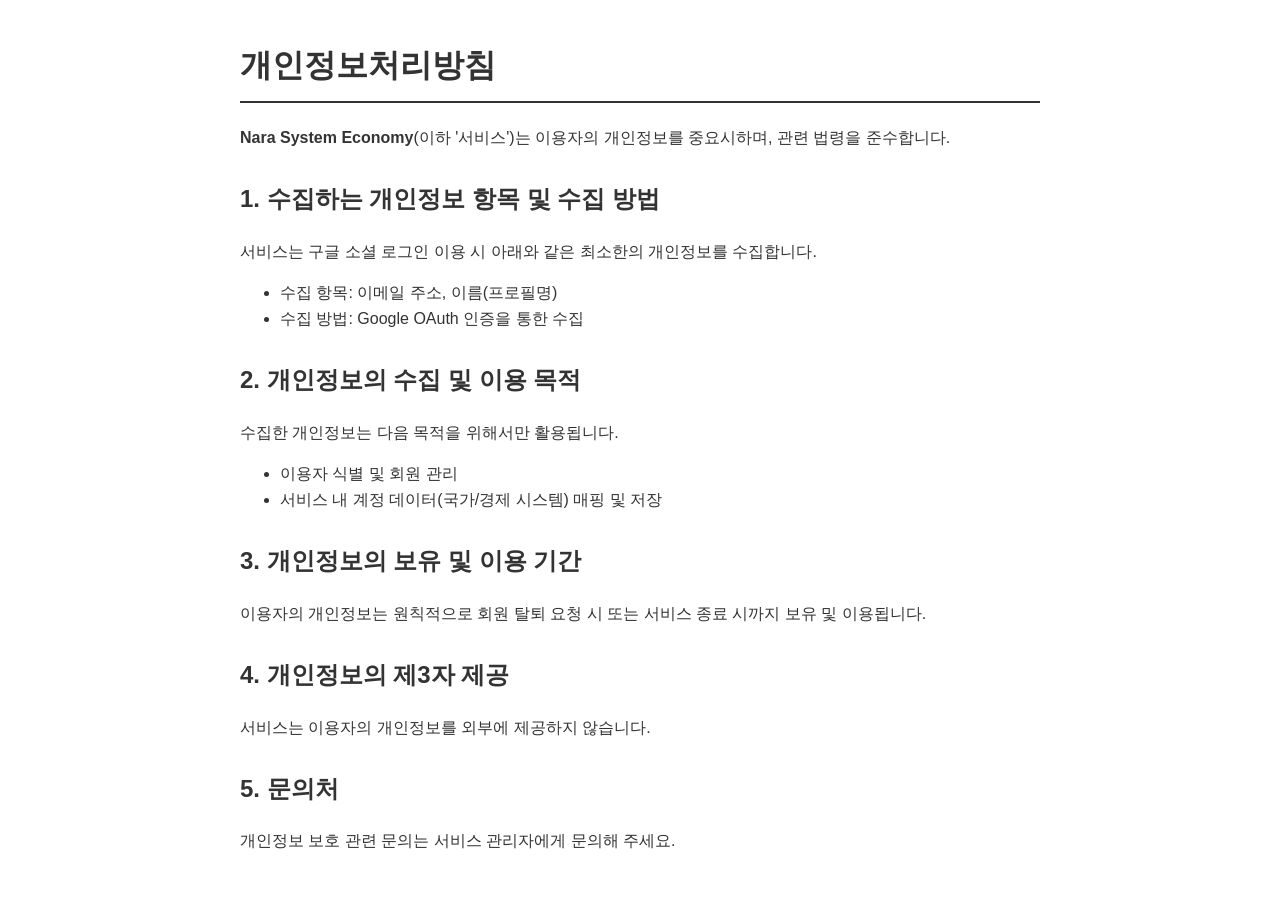
<file: privacy.html>
<!DOCTYPE html>
<html lang="ko">
<head>
  <meta charset="UTF-8">
  <meta name="viewport" content="width=device-width, initial-scale=1.0">
  <title>개인정보처리방침 - Nara System Economy</title>
  <style>
    body { font-family: sans-serif; line-height: 1.6; max-width: 800px; margin: 40px auto; padding: 0 20px; color: #333; }
    h1 { border-bottom: 2px solid #333; padding-bottom: 10px; }
    h2 { margin-top: 30px; }
  </style>
</head>
<body>
  <h1>개인정보처리방침</h1>
  <p><strong>Nara System Economy</strong>(이하 '서비스')는 이용자의 개인정보를 중요시하며, 관련 법령을 준수합니다.</p>

  <h2>1. 수집하는 개인정보 항목 및 수집 방법</h2>
  <p>서비스는 구글 소셜 로그인 이용 시 아래와 같은 최소한의 개인정보를 수집합니다.</p>
  <ul>
    <li>수집 항목: 이메일 주소, 이름(프로필명)</li>
    <li>수집 방법: Google OAuth 인증을 통한 수집</li>
  </ul>

  <h2>2. 개인정보의 수집 및 이용 목적</h2>
  <p>수집한 개인정보는 다음 목적을 위해서만 활용됩니다.</p>
  <ul>
    <li>이용자 식별 및 회원 관리</li>
    <li>서비스 내 계정 데이터(국가/경제 시스템) 매핑 및 저장</li>
  </ul>

  <h2>3. 개인정보의 보유 및 이용 기간</h2>
  <p>이용자의 개인정보는 원칙적으로 회원 탈퇴 요청 시 또는 서비스 종료 시까지 보유 및 이용됩니다.</p>

  <h2>4. 개인정보의 제3자 제공</h2>
  <p>서비스는 이용자의 개인정보를 외부에 제공하지 않습니다.</p>

  <h2>5. 문의처</h2>
  <p>개인정보 보호 관련 문의는 서비스 관리자에게 문의해 주세요.</p>
</body>
</html>
</file>
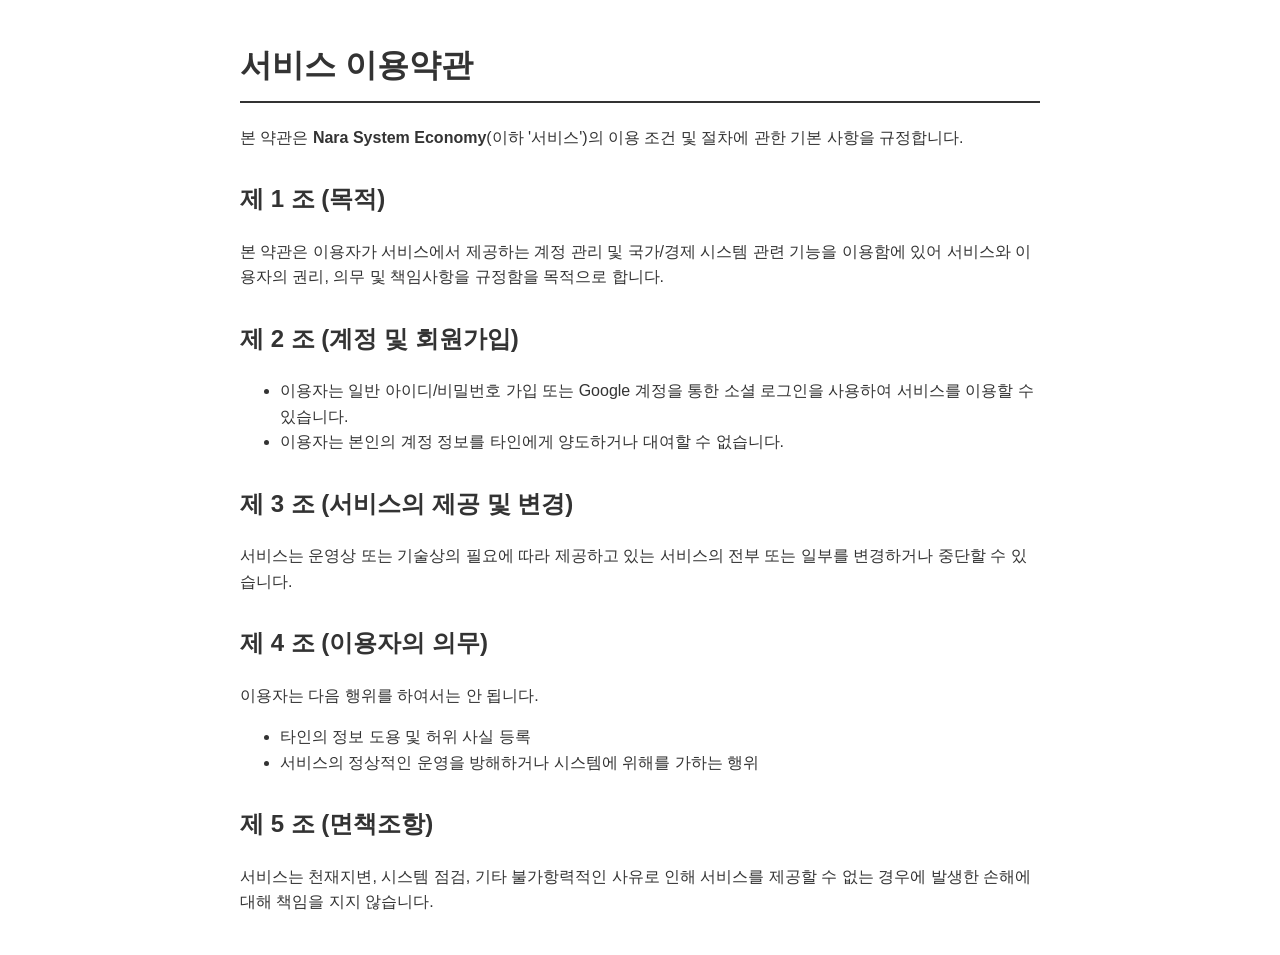
<file: terms.html>
<!DOCTYPE html>
<html lang="ko">
<head>
  <meta charset="UTF-8">
  <meta name="viewport" content="width=device-width, initial-scale=1.0">
  <title>서비스 약관 - Nara System Economy</title>
  <style>
    body { font-family: sans-serif; line-height: 1.6; max-width: 800px; margin: 40px auto; padding: 0 20px; color: #333; }
    h1 { border-bottom: 2px solid #333; padding-bottom: 10px; }
    h2 { margin-top: 30px; }
  </style>
</head>
<body>
  <h1>서비스 이용약관</h1>
  <p>본 약관은 <strong>Nara System Economy</strong>(이하 '서비스')의 이용 조건 및 절차에 관한 기본 사항을 규정합니다.</p>

  <h2>제 1 조 (목적)</h2>
  <p>본 약관은 이용자가 서비스에서 제공하는 계정 관리 및 국가/경제 시스템 관련 기능을 이용함에 있어 서비스와 이용자의 권리, 의무 및 책임사항을 규정함을 목적으로 합니다.</p>

  <h2>제 2 조 (계정 및 회원가입)</h2>
  <ul>
    <li>이용자는 일반 아이디/비밀번호 가입 또는 Google 계정을 통한 소셜 로그인을 사용하여 서비스를 이용할 수 있습니다.</li>
    <li>이용자는 본인의 계정 정보를 타인에게 양도하거나 대여할 수 없습니다.</li>
  </ul>

  <h2>제 3 조 (서비스의 제공 및 변경)</h2>
  <p>서비스는 운영상 또는 기술상의 필요에 따라 제공하고 있는 서비스의 전부 또는 일부를 변경하거나 중단할 수 있습니다.</p>

  <h2>제 4 조 (이용자의 의무)</h2>
  <p>이용자는 다음 행위를 하여서는 안 됩니다.</p>
  <ul>
    <li>타인의 정보 도용 및 허위 사실 등록</li>
    <li>서비스의 정상적인 운영을 방해하거나 시스템에 위해를 가하는 행위</li>
  </ul>

  <h2>제 5 조 (면책조항)</h2>
  <p>서비스는 천재지변, 시스템 점검, 기타 불가항력적인 사유로 인해 서비스를 제공할 수 없는 경우에 발생한 손해에 대해 책임을 지지 않습니다.</p>
</body>
</html>
</file>
